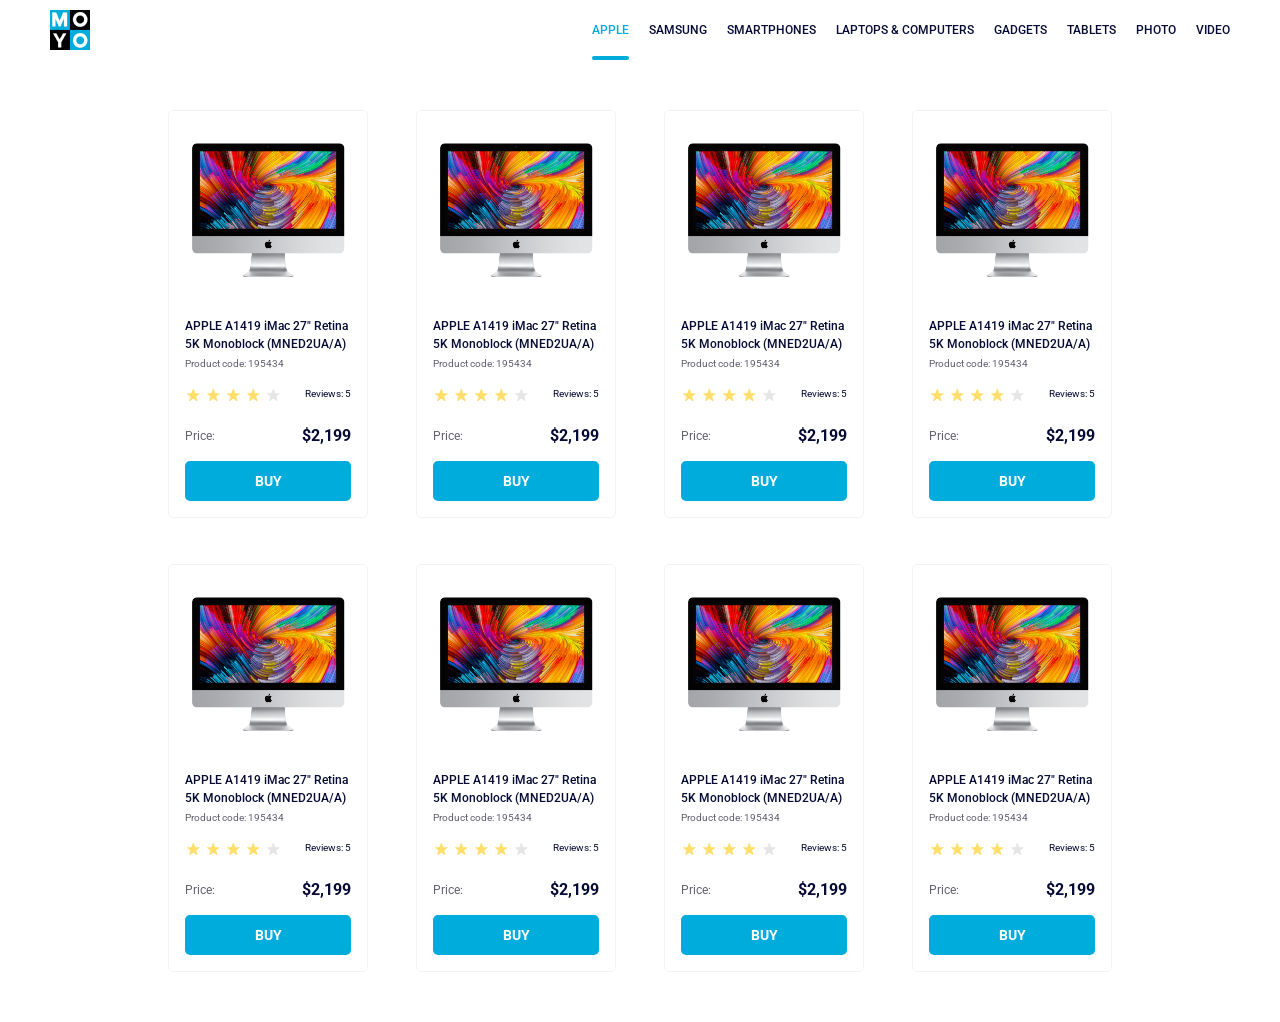
<file: index.html>
<!doctype html><html lang="en"><head><meta charset="utf-8"><meta name="viewport" content="width=device-width, initial-scale=1.0"><title>Catalog</title><link rel="preconnect" href="https://fonts.gstatic.com"><link href="https://fonts.googleapis.com/css2?family=Roboto:wght@400;500;700&display=swap" rel="stylesheet"><link rel="stylesheet" href="index.1a379267.css"></head><body> <header class="header"> <div class="header__container"> <a href="#logo" class="header__logo"> <img src="logo.eddae0ff.png" alt="Moyo Logo"> </a> <nav class="nav"> <ul class="nav__list"> <li class="nav__item"> <a href="#apple" class="is-active nav__link"> Apple </a> </li> <li class="nav__item"> <a href="#samsung" class="nav__link"> Samsung </a> </li> <li class="nav__item"> <a href="#smartphones" class="nav__link"> Smartphones </a> </li> <li class="nav__item"> <a href="#laptops" class="nav__link" data-qa="nav-hover"> Laptops & Computers </a> </li> <li class="nav__item"> <a href="#gadgets" class="nav__link"> Gadgets </a> </li> <li class="nav__item"> <a href="#tablets" class="nav__link"> Tablets </a> </li> <li class="nav__item"> <a href="#photo" class="nav__link"> Photo </a> </li> <li class="nav__item"> <a href="#video" class="nav__link"> Video </a> </li> </ul> </nav> </div> </header> <main class="cards"> <section class="card" data-qa="card"> <img src="imac.202c52ff.jpeg" alt="APPLE iMac 27" class="card__image"> <div class="card__title"> APPLE A1419 iMac 27" Retina 5K Monoblock (MNED2UA/A) </div> <div class="card__code">Product code: 195434</div> <div class="card__reviews"> <div class="card__reviews-stars stars stars--4"> <div class="stars__item"></div> <div class="stars__item"></div> <div class="stars__item"></div> <div class="stars__item"></div> <div class="stars__item"></div> </div> <div class="card__reviews_text">Reviews: 5</div> </div> <div class="card__price"> <div class="card__price_label">Price:</div> <div class="card__price_value">$2,199</div> </div> <a href="#" class="card__button" data-qa="card-hover"> BUY </a> </section> <section class="card"> <img src="imac.202c52ff.jpeg" alt="APPLE iMac 27" class="card__image"> <div class="card__title"> APPLE A1419 iMac 27" Retina 5K Monoblock (MNED2UA/A) </div> <div class="card__code">Product code: 195434</div> <div class="card__reviews"> <div class="card__reviews-stars stars stars--4"> <div class="stars__item"></div> <div class="stars__item"></div> <div class="stars__item"></div> <div class="stars__item"></div> <div class="stars__item"></div> </div> <div class="card__reviews_text">Reviews: 5</div> </div> <div class="card__price"> <div class="card__price_label">Price:</div> <div class="card__price_value">$2,199</div> </div> <a href="#" class="card__button"> BUY </a> </section> <section class="card"> <img src="imac.202c52ff.jpeg" alt="APPLE iMac 27" class="card__image"> <div class="card__title"> APPLE A1419 iMac 27" Retina 5K Monoblock (MNED2UA/A) </div> <div class="card__code">Product code: 195434</div> <div class="card__reviews"> <div class="card__reviews-stars stars stars--4"> <div class="stars__item"></div> <div class="stars__item"></div> <div class="stars__item"></div> <div class="stars__item"></div> <div class="stars__item"></div> </div> <div class="card__reviews_text">Reviews: 5</div> </div> <div class="card__price"> <div class="card__price_label">Price:</div> <div class="card__price_value">$2,199</div> </div> <a href="#" class="card__button"> BUY </a> </section> <section class="card"> <img src="imac.202c52ff.jpeg" alt="APPLE iMac 27" class="card__image"> <div class="card__title"> APPLE A1419 iMac 27" Retina 5K Monoblock (MNED2UA/A) </div> <div class="card__code">Product code: 195434</div> <div class="card__reviews"> <div class="card__reviews-stars stars stars--4"> <div class="stars__item"></div> <div class="stars__item"></div> <div class="stars__item"></div> <div class="stars__item"></div> <div class="stars__item"></div> </div> <div class="card__reviews_text">Reviews: 5</div> </div> <div class="card__price"> <div class="card__price_label">Price:</div> <div class="card__price_value">$2,199</div> </div> <a href="#" class="card__button"> BUY </a> </section> <section class="card"> <img src="imac.202c52ff.jpeg" alt="APPLE iMac 27" class="card__image"> <div class="card__title"> APPLE A1419 iMac 27" Retina 5K Monoblock (MNED2UA/A) </div> <div class="card__code">Product code: 195434</div> <div class="card__reviews"> <div class="card__reviews-stars stars stars--4"> <div class="stars__item"></div> <div class="stars__item"></div> <div class="stars__item"></div> <div class="stars__item"></div> <div class="stars__item"></div> </div> <div class="card__reviews_text">Reviews: 5</div> </div> <div class="card__price"> <div class="card__price_label">Price:</div> <div class="card__price_value">$2,199</div> </div> <a href="#" class="card__button"> BUY </a> </section> <section class="card"> <img src="imac.202c52ff.jpeg" alt="APPLE iMac 27" class="card__image"> <div class="card__title"> APPLE A1419 iMac 27" Retina 5K Monoblock (MNED2UA/A) </div> <div class="card__code">Product code: 195434</div> <div class="card__reviews"> <div class="card__reviews-stars stars stars--4"> <div class="stars__item"></div> <div class="stars__item"></div> <div class="stars__item"></div> <div class="stars__item"></div> <div class="stars__item"></div> </div> <div class="card__reviews_text">Reviews: 5</div> </div> <div class="card__price"> <div class="card__price_label">Price:</div> <div class="card__price_value">$2,199</div> </div> <a href="#" class="card__button"> BUY </a> </section> <section class="card"> <img src="imac.202c52ff.jpeg" alt="APPLE iMac 27" class="card__image"> <div class="card__title"> APPLE A1419 iMac 27" Retina 5K Monoblock (MNED2UA/A) </div> <div class="card__code">Product code: 195434</div> <div class="card__reviews"> <div class="card__reviews-stars stars stars--4"> <div class="stars__item"></div> <div class="stars__item"></div> <div class="stars__item"></div> <div class="stars__item"></div> <div class="stars__item"></div> </div> <div class="card__reviews_text">Reviews: 5</div> </div> <div class="card__price"> <div class="card__price_label">Price:</div> <div class="card__price_value">$2,199</div> </div> <a href="#" class="card__button"> BUY </a> </section> <section class="card"> <img src="imac.202c52ff.jpeg" alt="APPLE iMac 27" class="card__image"> <div class="card__title"> APPLE A1419 iMac 27" Retina 5K Monoblock (MNED2UA/A) </div> <div class="card__code">Product code: 195434</div> <div class="card__reviews"> <div class="card__reviews-stars stars stars--4"> <div class="stars__item"></div> <div class="stars__item"></div> <div class="stars__item"></div> <div class="stars__item"></div> <div class="stars__item"></div> </div> <div class="card__reviews_text">Reviews: 5</div> </div> <div class="card__price"> <div class="card__price_label">Price:</div> <div class="card__price_value">$2,199</div> </div> <a href="#" class="card__button"> BUY </a> </section> </main> </body></html>
</file>
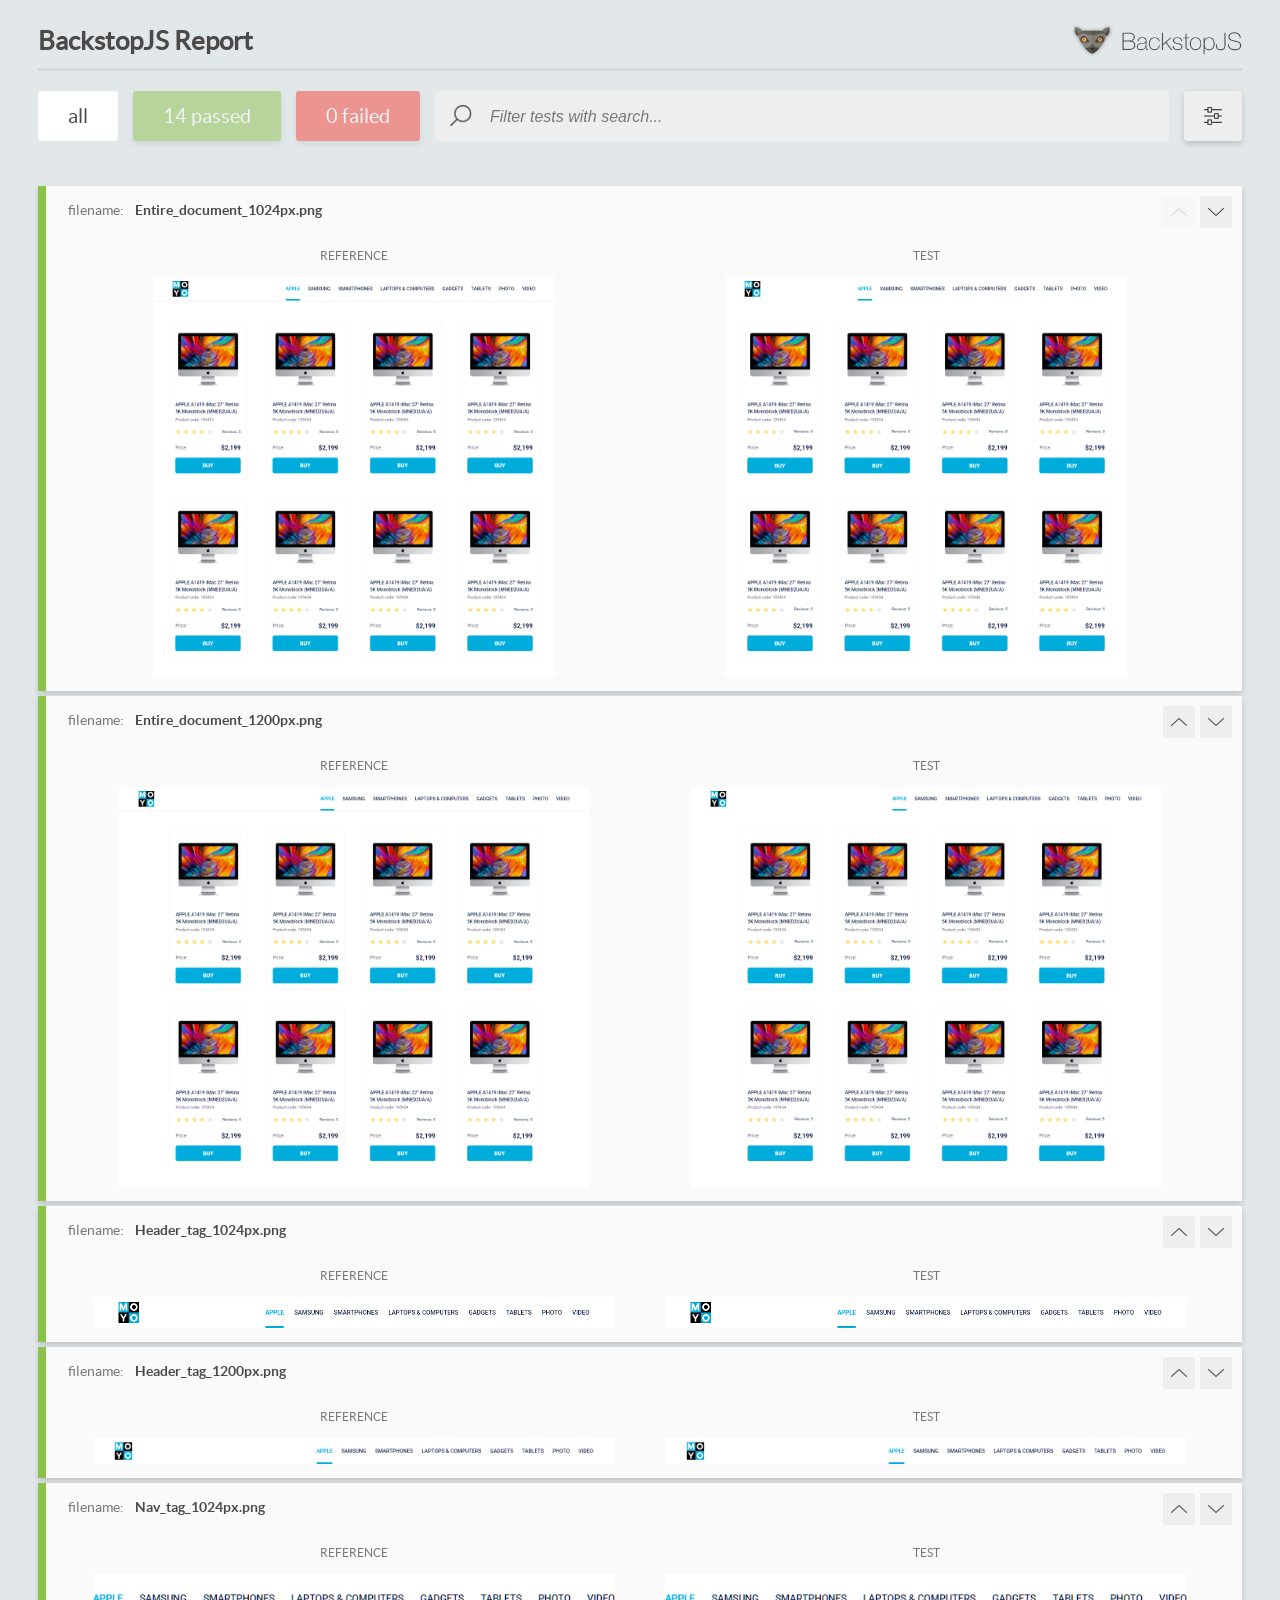
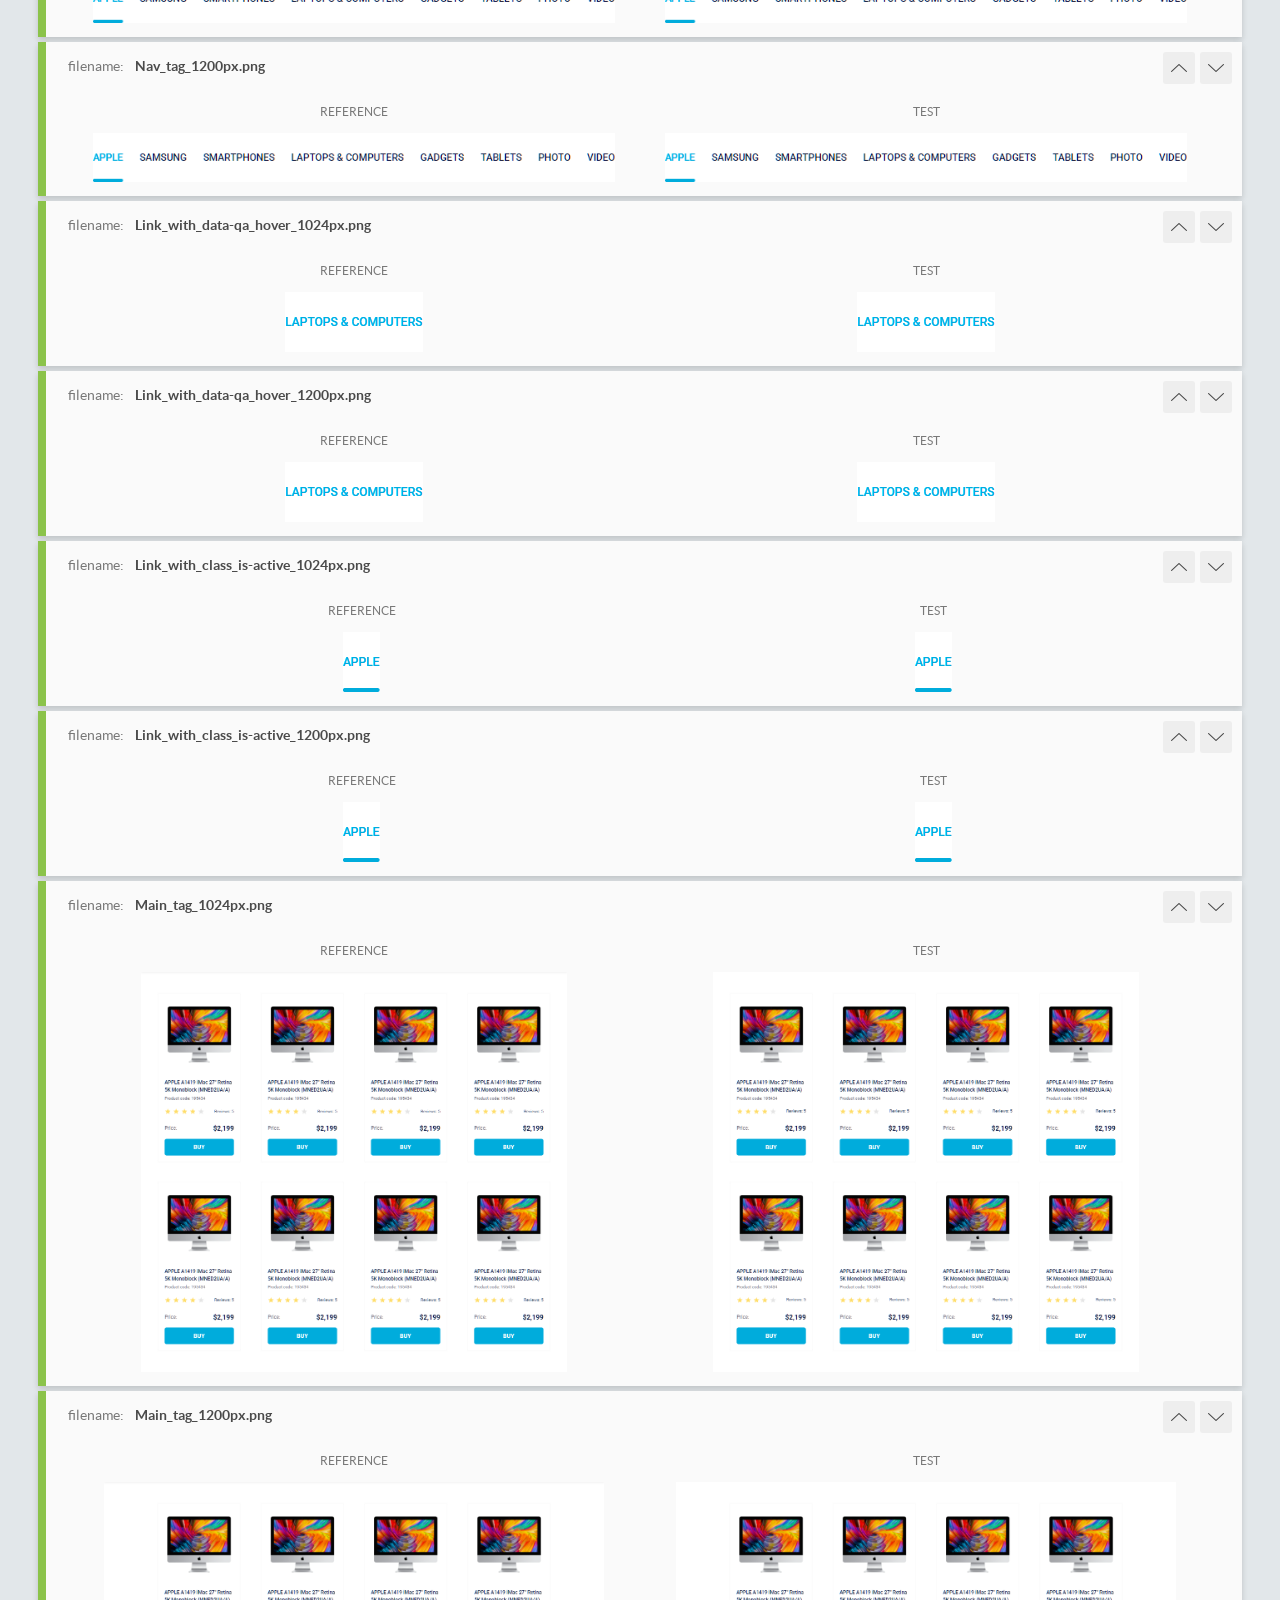
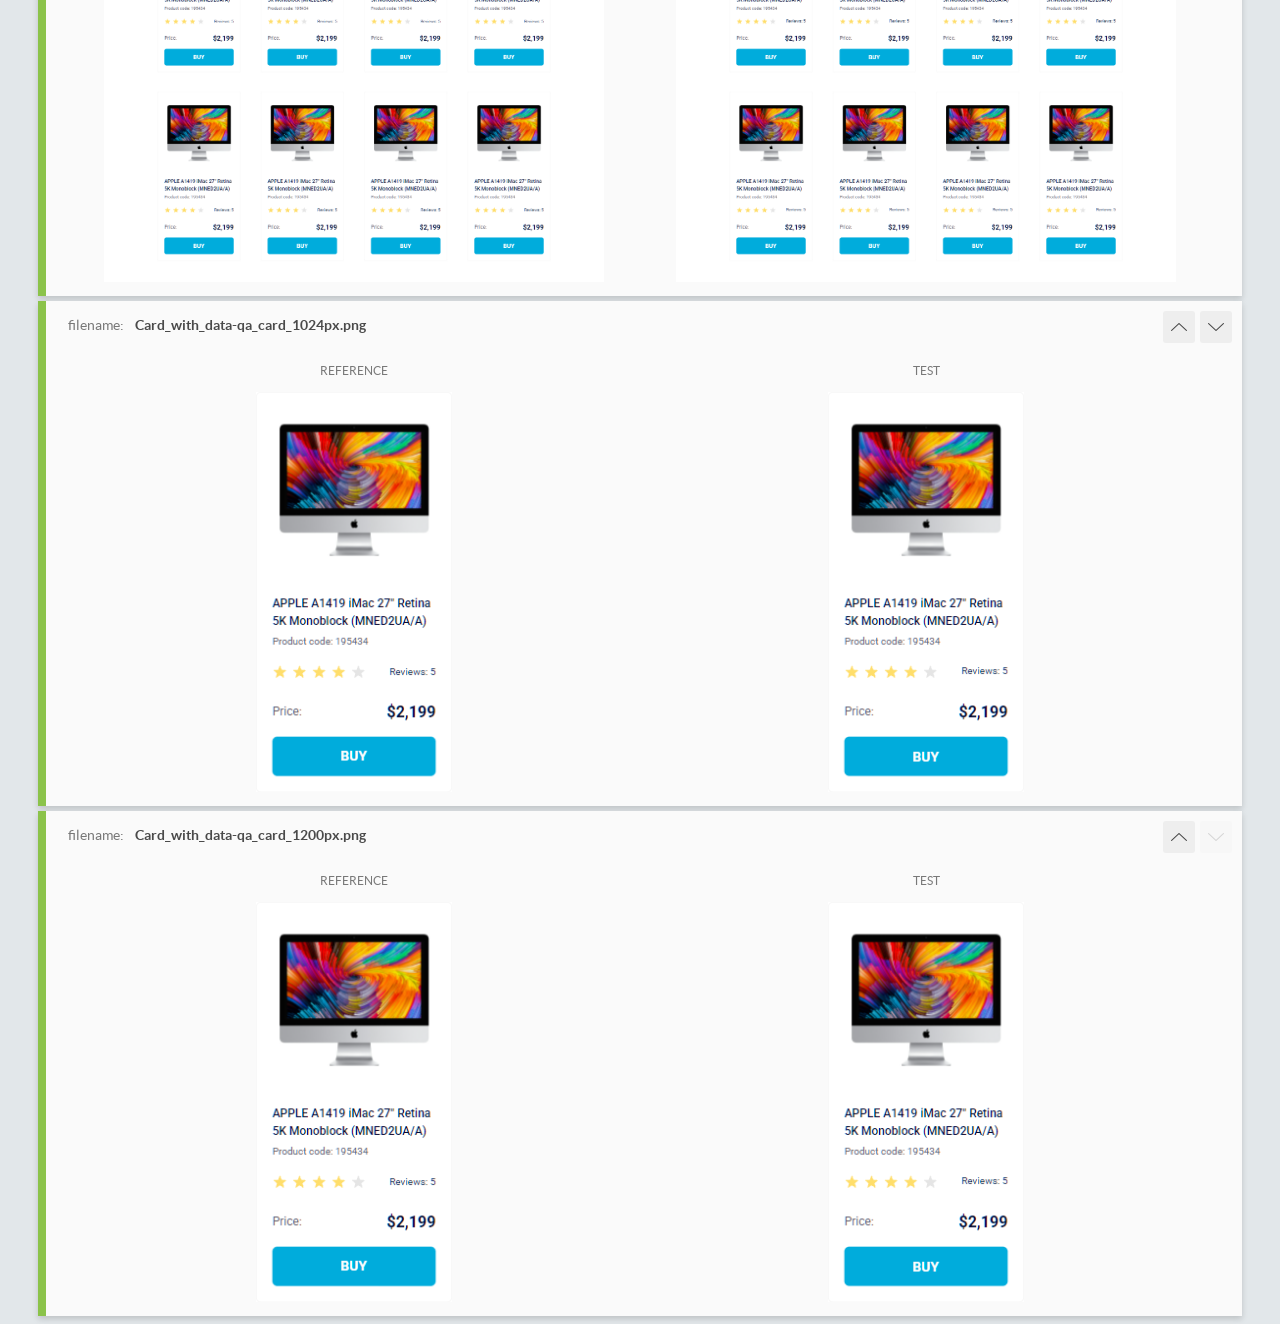
<file: report/html_report/index.html>
<!DOCTYPE html>
<html>
  <head>
    <meta charset="utf-8">
    <!-- Disable Cache -->
    <meta http-equiv="Cache-Control" content="no-cache, no-store, must-revalidate">
    <meta http-equiv="Pragma" content="no-cache">
    <meta http-equiv="Expires" content="0">

    <title>BackstopJS Report</title>

    <style>
      @font-face {
          font-family: 'latoregular';
          src: url('./assets/fonts/lato-regular-webfont.woff2') format('woff2'),
              url('./assets/fonts/lato-regular-webfont.woff') format('woff');
          font-weight: 400;
          font-style: normal;
      }
      @font-face {
          font-family: 'latobold';
          src: url('./assets/fonts/lato-bold-webfont.woff2') format('woff2'),
              url('./assets/fonts/lato-bold-webfont.woff') format('woff');
          font-weight: 700;
          font-style: normal;
      }

      .ReactModal__Body--open {
          overflow: hidden;
      }
      .ReactModal__Body--open .header {
        display: none;
      }

    </style>
  </head>
  <body style="background-color: #E2E7EA">
    <div id="root">

    </div>
    <script>
      function report (report) { // eslint-disable-line no-unused-vars
        window.tests = report;
      }
    </script>
    <script src="config.js"></script>
    <script src="index_bundle.js"></script>
  </body>
</html>
</file>
<file: index.1a379267.css>
html,body,div,span,applet,object,iframe,h1,h2,h3,h4,h5,h6,p,blockquote,pre,a,abbr,acronym,address,big,cite,code,del,dfn,em,img,ins,kbd,q,s,samp,small,strike,strong,sub,sup,tt,var,b,u,i,center,dl,dt,dd,ol,ul,li,fieldset,form,label,legend,table,caption,tbody,tfoot,thead,tr,th,td,article,aside,canvas,details,embed,figure,figcaption,footer,header,hgroup,menu,nav,output,ruby,section,summary,time,mark,audio,video{vertical-align:baseline;border:0;margin:0;padding:0;font-size:100%}article,aside,details,figcaption,figure,footer,header,hgroup,menu,nav,section{display:block}body{line-height:1}ol,ul{list-style:none}blockquote,q{quotes:none}table{border-collapse:collapse;border-spacing:0}.header{background-color:#fff;justify-content:center;width:100%;display:flex}.header__container{justify-content:space-between;align-items:center;width:100%;max-width:100%;padding:0 50px;display:flex}.header__logo{align-items:center;display:flex}.nav{align-items:center;height:100%;display:flex}.nav__list{height:100%;margin:0;padding:0;list-style:none;display:flex}.nav__item{align-items:center;height:100%;display:flex;position:relative}.nav__item+.nav__item{margin-left:20px}.nav__link{color:#060b35;text-transform:uppercase;justify-content:center;align-items:center;height:60px;padding:0;font-size:12px;font-weight:500;line-height:60px;text-decoration:none;transition:color .3s;display:inline-flex;position:relative}.nav__link.is-active:after{content:"";box-sizing:border-box;z-index:1;background-color:#00acdc;border-radius:8px;width:100%;height:4px;position:absolute;bottom:0;left:0}.nav__link:not(.is-active):hover,.nav__link.is-active{color:#00acdc}.stars{justify-content:space-between;width:96px;height:16px;display:flex}.stars__item{background-image:url(star.822d561e.svg);background-position:50%;background-repeat:no-repeat;width:16px;height:16px}.stars--1 .stars__item:nth-child(-n+1),.stars--2 .stars__item:nth-child(-n+2),.stars--3 .stars__item:nth-child(-n+3),.stars--4 .stars__item:nth-child(-n+4),.stars--5 .stars__item:nth-child(-n+5){background-image:url(star-active.edda4c43.svg)}.card{box-sizing:border-box;z-index:1;transform-origin:50%;backface-visibility:hidden;background-color:#fff;border:1px solid #f3f3f3;border-radius:5px;flex-direction:column;align-items:center;width:200px;padding:0 16px 16px;font-family:Roboto,sans-serif;transition:transform .3s,box-shadow .3s,z-index .3s;display:flex;position:relative}.card__image{width:160px;height:134px;margin-top:32px;display:block}.card__title{color:#060b35;text-align:left;width:100%;height:36px;margin-top:40px;font-size:12px;font-weight:500;line-height:18px;transition:color .3s}.card__code{color:#616070;text-align:left;width:100%;margin-top:4px;font-size:10px;font-weight:400;line-height:14px}.card__reviews{justify-content:space-between;width:100%;height:16px;margin-top:16px;display:flex}.card__reviews_stars{flex-shrink:0}.card__reviews_text{color:#060b35;font-size:10px;font-weight:400;line-height:14px}.card__price{justify-content:space-between;align-items:center;width:100%;height:18px;margin-top:24px;margin-bottom:auto;display:flex}.card__price_label{color:#616070;font-size:12px;font-weight:400;line-height:18px}.card__price_value{color:#060b35;font-size:16px;font-weight:700;line-height:18px}.card__button{color:#fff;box-sizing:border-box;background-color:#00acdc;border:none;border-radius:5px;justify-content:center;align-items:center;width:100%;height:40px;margin-top:16px;font-family:Roboto,sans-serif;font-size:14px;font-weight:700;line-height:1;text-decoration:none;transition:background-color .3s,color .3s,box-shadow .3s;display:flex}.card__button:hover{color:#00acdc;cursor:pointer;background-color:#fff;box-shadow:inset 0 0 0 1px #00acdc}.card:hover{z-index:10;transform:scale(1.2);box-shadow:0 10px 20px #0000001a}.card:hover .card__name{color:#34568b}.cards{box-sizing:border-box;grid-template-columns:repeat(1,200px);gap:46px 48px;width:100%;margin:0;padding:50px 40px;display:grid}@media (width>=488px){.cards{grid-template-columns:repeat(2,200px);justify-content:center}}@media (width>=768px){.cards{grid-template-columns:repeat(3,200px);justify-content:center}}@media (width>=1024px){.cards{grid-template-columns:repeat(4,200px);justify-content:center}}body{margin:0;padding:0;font-family:Roboto,sans-serif}
/*# sourceMappingURL=index.1a379267.css.map */
</file>
